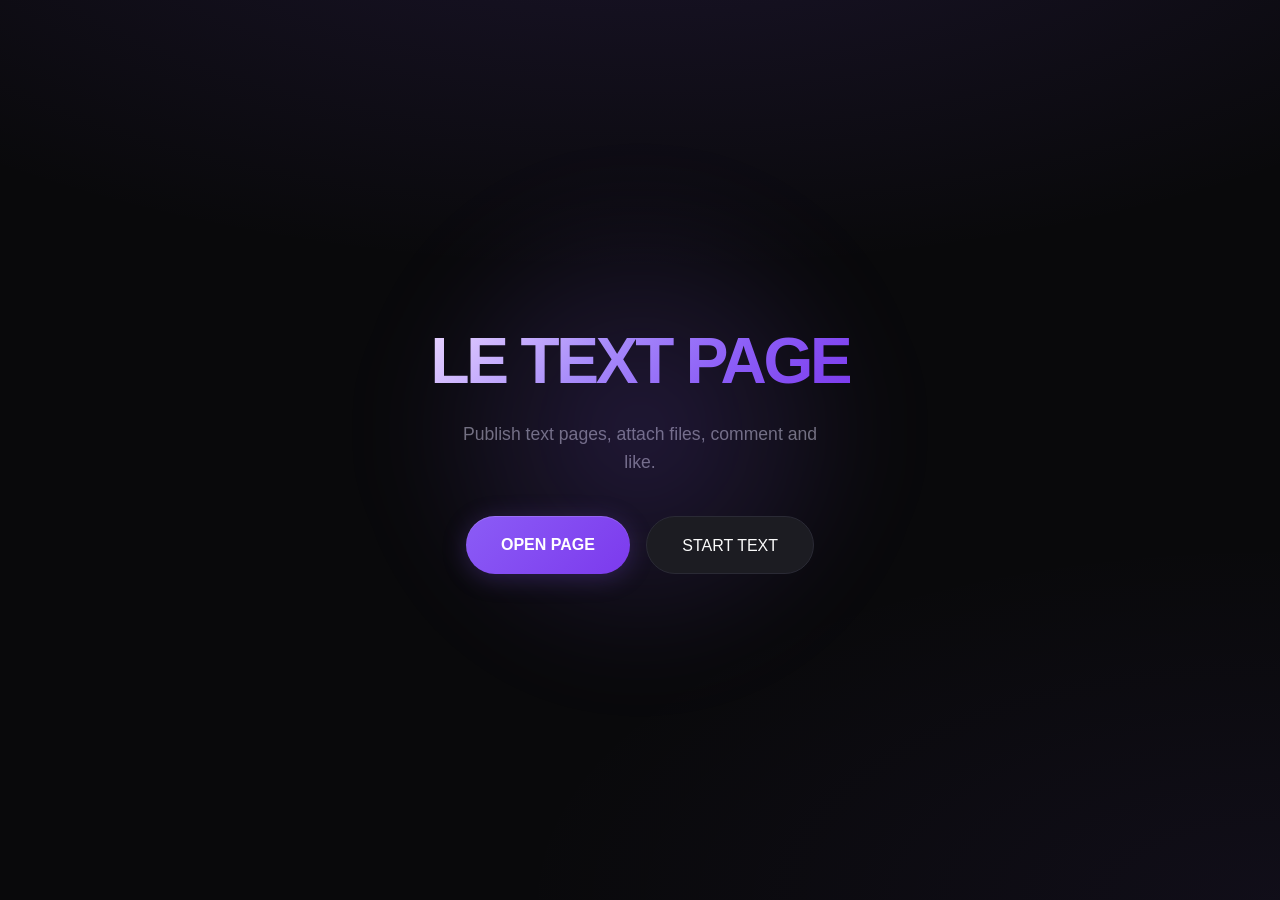
<file: index.html>
<!DOCTYPE html>
<html lang="en">
<head>
  <meta charset="UTF-8" />
  <meta name="viewport" content="width=device-width, initial-scale=1.0" />
  <title>LE TEXT PAGE</title>
  <link rel="stylesheet" href="css/style.css" />
</head>
<body>
  <div class="index-page">
    <h1>LE TEXT PAGE</h1>
    <p style="color: var(--text-muted); max-width: 360px;">
      Publish text pages, attach files, comment and like.
    </p>
    <div class="index-actions">
      <a class="btn btn-primary" href="/main">OPEN PAGE</a>
      <a class="btn btn-secondary" href="/start">START TEXT</a>
    </div>
  </div>
  <script src="js/auth.js"></script>
</body>
</html>
</file>
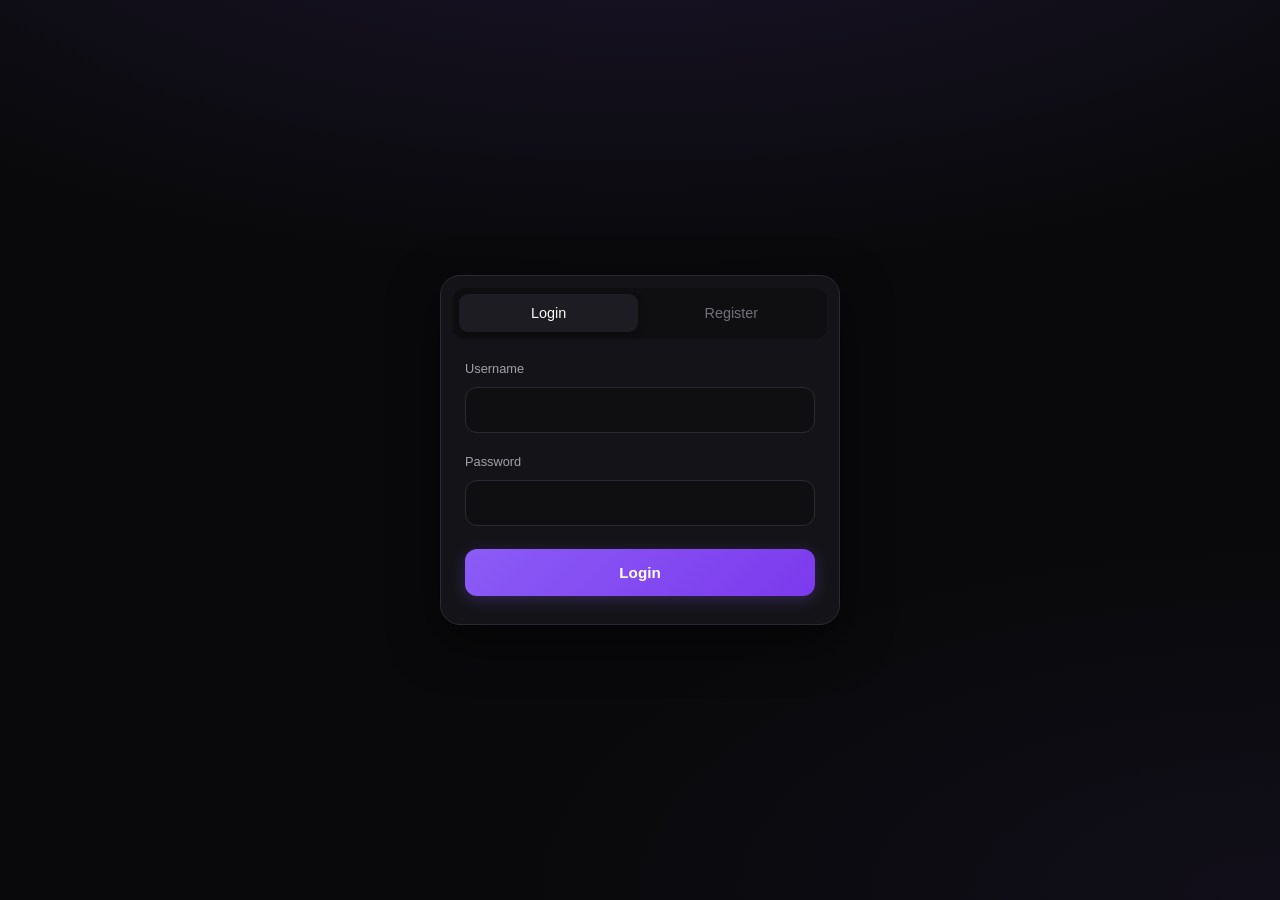
<file: create.html>
<!DOCTYPE html>
<html lang="en">
<head>
  <meta charset="UTF-8" />
  <meta name="viewport" content="width=device-width, initial-scale=1.0" />
  <title>Create · LE TEXT PAGE</title>
  <link rel="stylesheet" href="css/style.css" />
</head>
<body>
  <header class="topbar">
    <a class="topbar-brand" href="dashboard.html">LE TEXT PAGES</a>
    <div class="topbar-actions" style="margin-left:auto">
      <button class="account-btn" id="accountBtn">Account</button>
    </div>
  </header>

  <main class="create-page">
    <h1>Create Text Page</h1>
    <form class="create-form" id="createForm">
      <div class="form-group">
        <label>Title</label>
        <input type="text" id="titleInput" placeholder="Text name" required />
      </div>
      <div class="form-group">
        <label>Content</label>
        <textarea id="contentInput" placeholder="Write your text..." required></textarea>
      </div>

      <div class="file-zone" id="fileZone">
        Drop files here or click to attach<br>
        <small>Images, videos, any files · multiple · no size limit in this demo</small>
        <input type="file" id="fileInput" multiple hidden />
      </div>
      <div class="file-list" id="fileList"></div>

      <button type="submit" class="btn-publish" id="publishBtn">Publish</button>
    </form>
  </main>

  <script src="js/auth.js"></script>
  <script src="js/data.js"></script>
  <script src="js/app.js"></script>
  <script>
    const user = requireAuth("start.html");
    if (!user) throw new Error("not authed");

    document.getElementById("accountBtn").textContent = user.username;

    const fileZone = document.getElementById("fileZone");
    const fileInput = document.getElementById("fileInput");
    const fileList = document.getElementById("fileList");
    let selectedFiles = [];

    fileZone.addEventListener("click", () => fileInput.click());
    fileZone.addEventListener("dragover", (e) => {
      e.preventDefault();
      fileZone.classList.add("dragover");
    });
    fileZone.addEventListener("dragleave", () => fileZone.classList.remove("dragover"));
    fileZone.addEventListener("drop", (e) => {
      e.preventDefault();
      fileZone.classList.remove("dragover");
      addFiles(e.dataTransfer.files);
    });
    fileInput.addEventListener("change", () => addFiles(fileInput.files));

    function addFiles(fileListObj) {
      for (const f of fileListObj) {
        selectedFiles.push(f);
      }
      renderFileList();
    }

    function renderFileList() {
      fileList.innerHTML = selectedFiles.map((f, i) => `
        <div class="file-item">
          <span>${escapeHtml(f.name)} (${(f.size / 1024).toFixed(1)} KB)</span>
          <button type="button" class="remove" data-i="${i}">×</button>
        </div>
      `).join("");
      fileList.querySelectorAll(".remove").forEach(btn => {
        btn.onclick = () => {
          selectedFiles.splice(+btn.dataset.i, 1);
          renderFileList();
        };
      });
    }

    document.getElementById("createForm").addEventListener("submit", async (e) => {
      e.preventDefault();
      const btn = document.getElementById("publishBtn");
      btn.disabled = true;
      btn.textContent = "Loading files...";

      try {
        const filesData = await readFilesAsDataUrls(selectedFiles);
        btn.textContent = "Publishing...";
        const page = createPage({
          title: document.getElementById("titleInput").value.trim(),
          content: document.getElementById("contentInput").value,
          userId: user.userId,
          username: user.username,
          files: filesData
        });
        window.location.href = "view.html?id=" + encodeURIComponent(page.textId) + "&from=dashboard";
      } catch (err) {
        alert("Failed to load files: " + err.message);
        btn.disabled = false;
        btn.textContent = "Publish";
      }
    });
  </script>
</body>
</html>
</file>
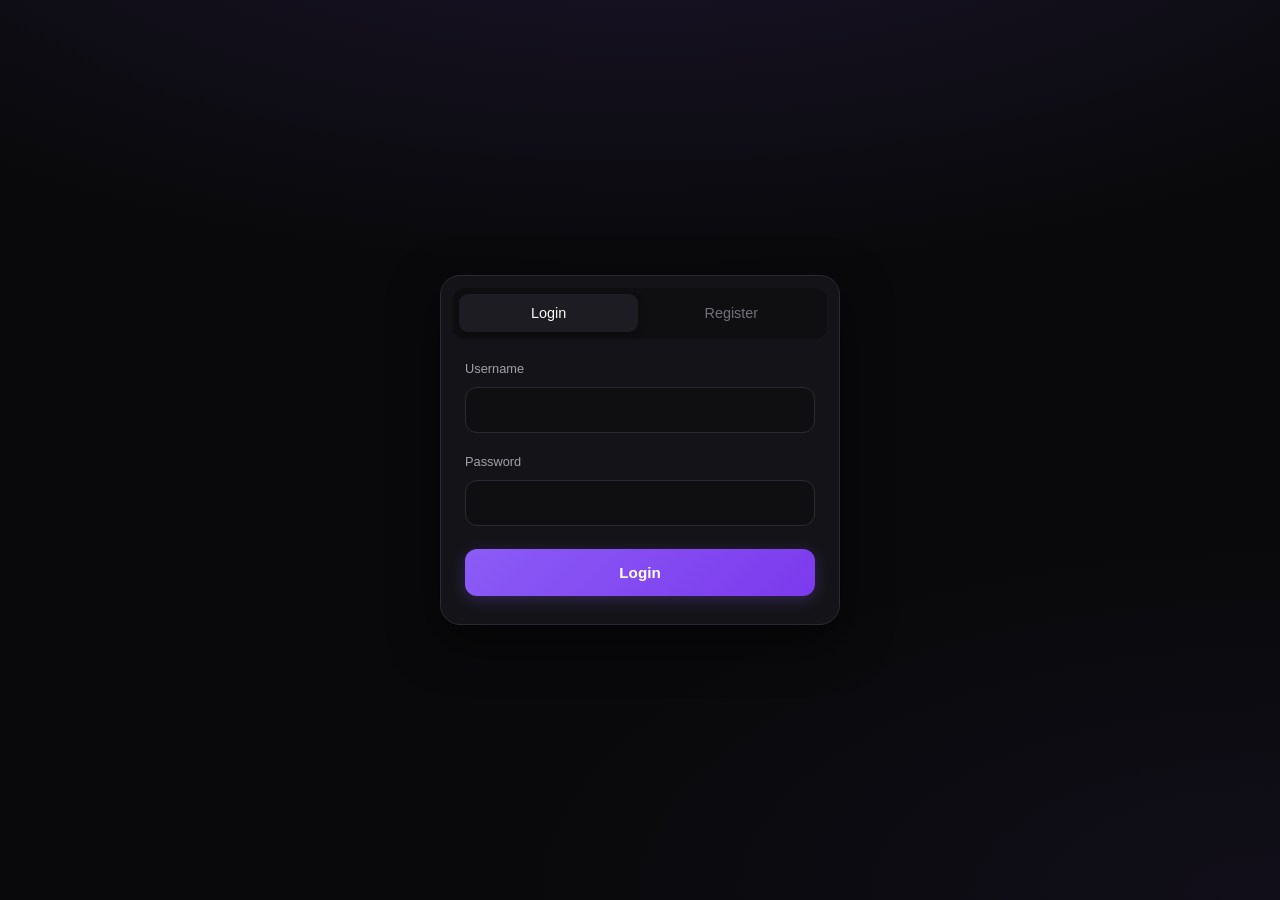
<file: pages.html>
<!DOCTYPE html>
<html lang="en">
<head>
  <meta charset="UTF-8" />
  <meta name="viewport" content="width=device-width, initial-scale=1.0" />
  <title>My Pages · LE TEXT PAGE</title>
  <link rel="stylesheet" href="css/style.css" />
</head>
<body>
  <header class="topbar">
    <a class="topbar-brand" href="dashboard.html">LE TEXT PAGES</a>
    <div class="topbar-actions" style="margin-left:auto">
      <button class="account-btn" id="accountBtn">Account</button>
    </div>
  </header>

  <main class="pages-page">
    <h1>My Pages</h1>
    <div class="page-list" id="pageList"></div>
    <div class="empty-state hidden" id="emptyState">
      You haven’t created any pages yet.
      <br><br>
      <a class="btn btn-primary" href="create.html">Create first page</a>
    </div>
  </main>

  <script src="js/auth.js"></script>
  <script src="js/data.js"></script>
  <script src="js/app.js"></script>
  <script>
    const user = requireAuth("start.html");
    if (!user) throw new Error("not authed");
    document.getElementById("accountBtn").textContent = user.username;

    const pages = getUserPages(user.userId);
    const list = document.getElementById("pageList");
    const empty = document.getElementById("emptyState");

    if (pages.length === 0) {
      empty.classList.remove("hidden");
    } else {
      list.innerHTML = pages.map(p => renderTextCard(p, "dashboard.html")).join("");
    }
  </script>
</body>
</html>
</file>
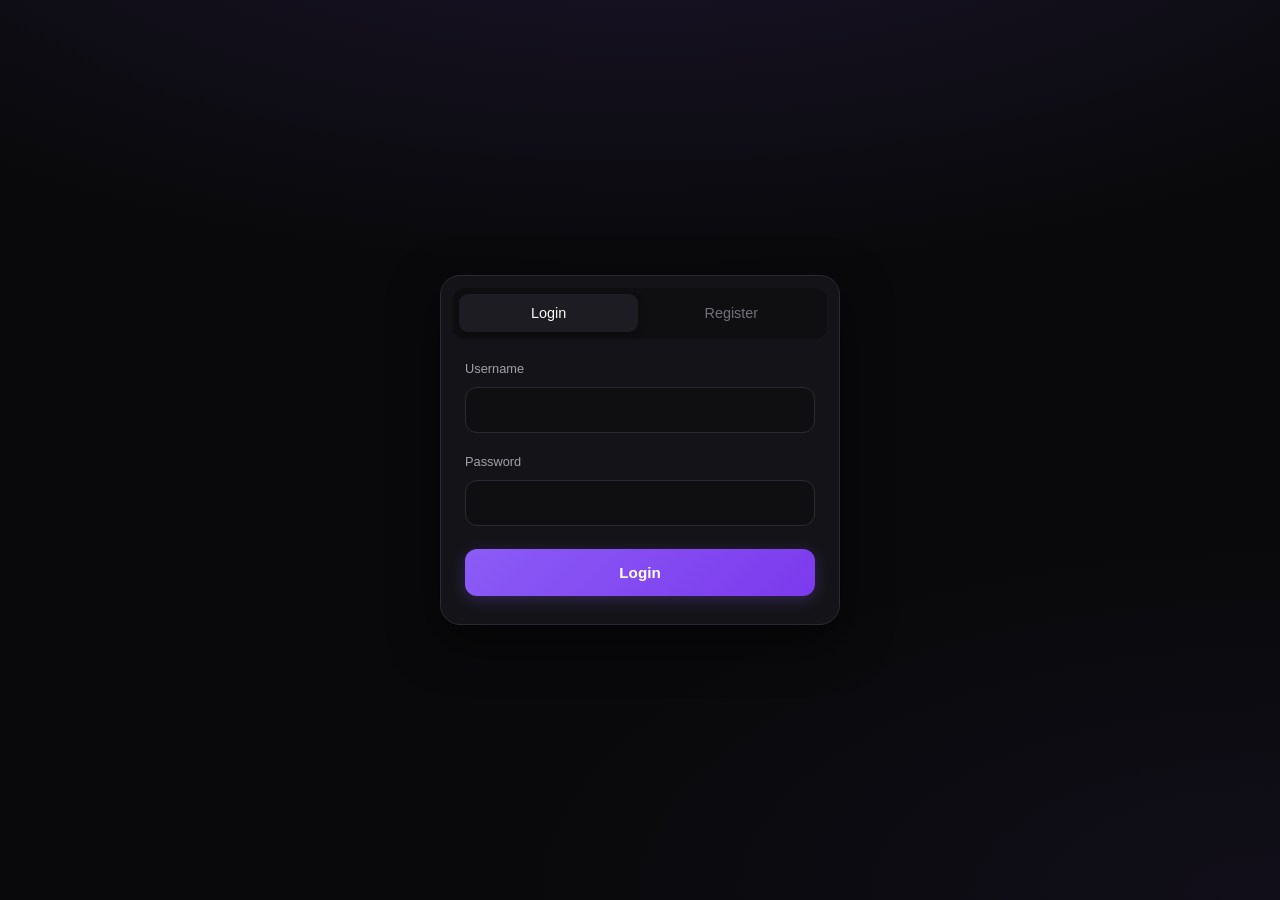
<file: settings.html>
<!DOCTYPE html>
<html lang="en">
<head>
  <meta charset="UTF-8" />
  <meta name="viewport" content="width=device-width, initial-scale=1.0" />
  <title>Settings · LE TEXT PAGE</title>
  <link rel="stylesheet" href="css/style.css" />
</head>
<body>
  <header class="topbar">
    <a class="topbar-brand" href="dashboard.html">LE TEXT PAGES</a>
    <div class="topbar-actions" style="margin-left:auto">
      <button class="account-btn" id="accountBtn">Account</button>
    </div>
  </header>

  <main class="settings-page">
    <h1>Settings</h1>
    <div class="settings-card">
      <h3>Account</h3>
      <p id="userInfo">—</p>
      <button class="logout-btn" id="logoutBtn">Log out</button>
    </div>
    <div class="settings-card">
      <h3>About this demo</h3>
      <p style="color:var(--text-muted);font-size:0.9rem">
        This version uses localStorage for Users, TextPages and Comments.
        For production on Vercel, replace with Supabase (Auth + Postgres) + Vercel Blob for files.
      </p>
    </div>
  </main>

  <script src="js/auth.js"></script>
  <script>
    const user = requireAuth("start.html");
    if (!user) throw new Error("not authed");
    document.getElementById("accountBtn").textContent = user.username;
    document.getElementById("userInfo").textContent =
      `Username: ${user.username}  ·  ID: ${user.userId}`;

    document.getElementById("logoutBtn").onclick = () => {
      logout();
      window.location.href = "index.html";
    };
  </script>
</body>
</html>
</file>
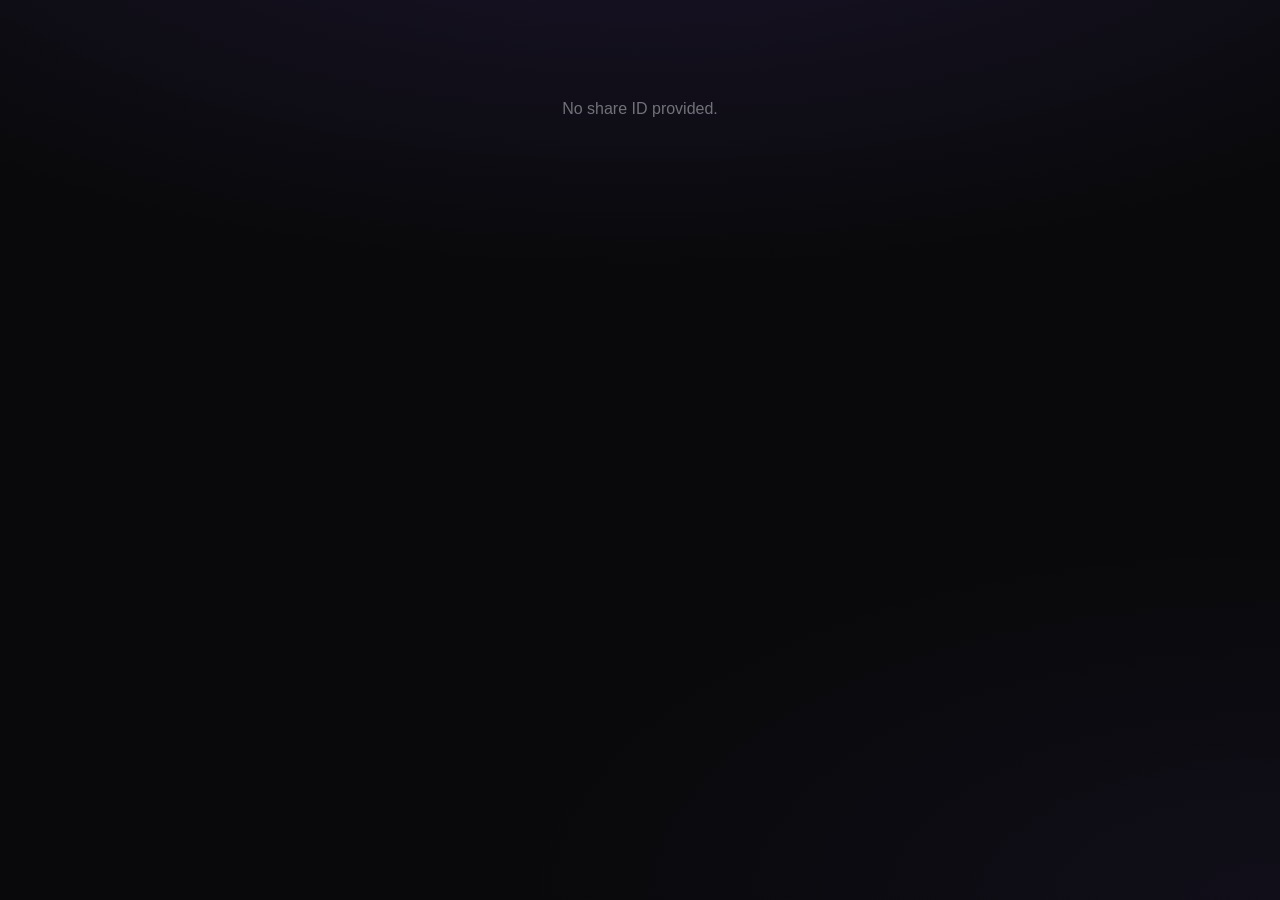
<file: share.html>
<!DOCTYPE html>
<html lang="en">
<head>
  <meta charset="UTF-8" />
  <meta name="viewport" content="width=device-width, initial-scale=1.0" />
  <title>Share · LE TEXT PAGE</title>
  <link rel="stylesheet" href="css/style.css" />
</head>
<body>
  <main class="view-page">
    <div class="empty-state" id="status">Opening shared text...</div>
  </main>

  <script src="js/data.js"></script>
  <script>
    // Supports: /share?id=1793433093214
    // Also supports full textId: /share?id=t_1793433093214_nuz0v

    const params = new URLSearchParams(window.location.search);
    let id = params.get("id") || params.get("sharetextpageslink");

    if (!id) {
      document.getElementById("status").textContent = "No share ID provided.";
    } else {
      // If the user only gave the number part, try to find the full textId
      let textId = id;

      if (!id.startsWith("t_")) {
        // Search for a page whose textId contains this number
        const pages = getPages();
        const found = pages.find(p => p.textId.includes(id));
        if (found) {
          textId = found.textId;
        } else {
          // Fallback: try common pattern
          textId = "t_" + id;
        }
      }

      // Redirect to clean view URL
      window.location.replace("/view?id=" + encodeURIComponent(textId) + "&from=share");
    }
  </script>
</body>
</html>
</file>
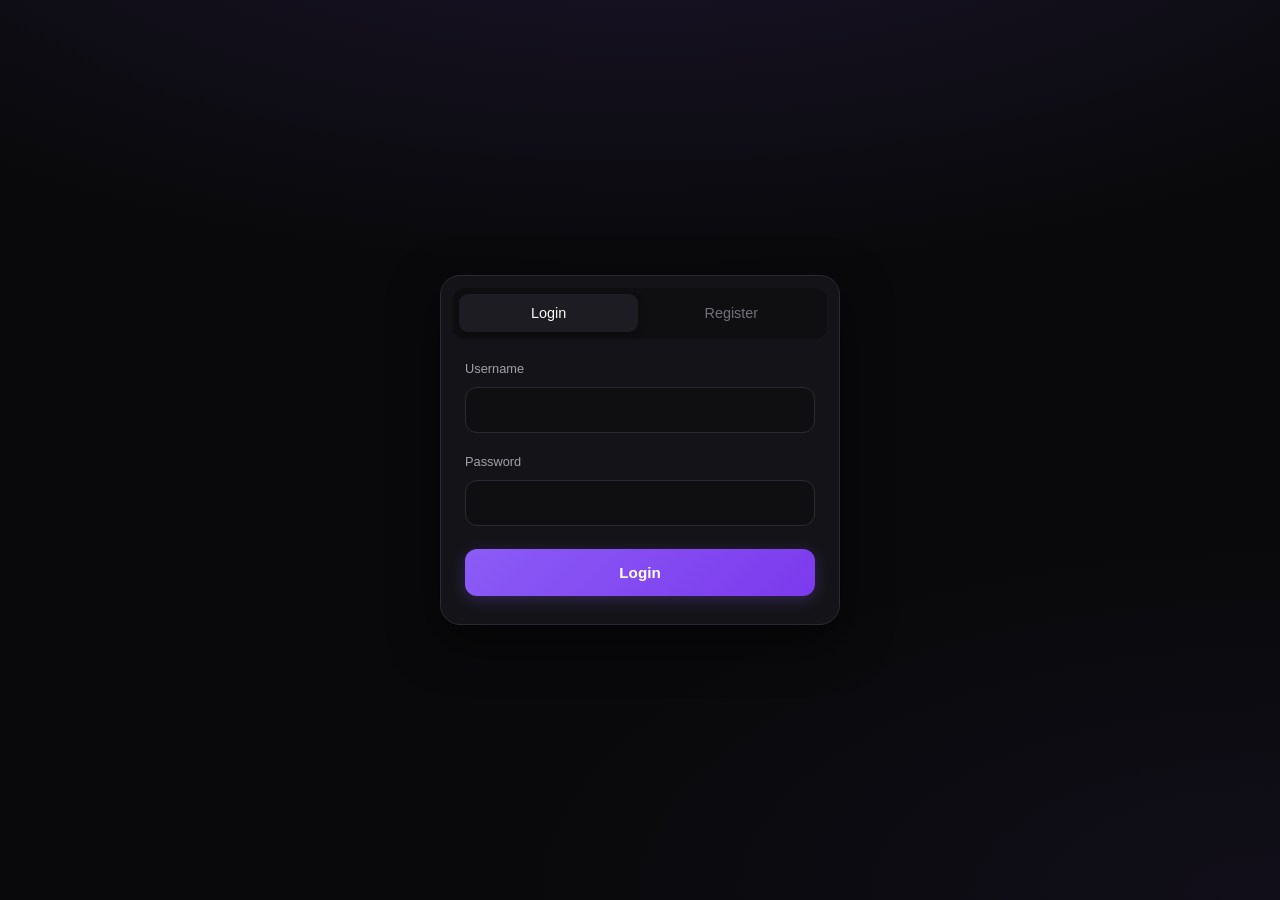
<file: start.html>
<!DOCTYPE html>
<html lang="en">
<head>
  <meta charset="UTF-8" />
  <meta name="viewport" content="width=device-width, initial-scale=1.0" />
  <title>Start · LE TEXT PAGE</title>
  <link rel="stylesheet" href="css/style.css" />
</head>
<body>
  <div class="start-page">
    <div class="auth-card">
      <div class="auth-tabs">
        <button class="auth-tab active" data-tab="login">Login</button>
        <button class="auth-tab" data-tab="register">Register</button>
      </div>
      <div class="auth-body">
        <div id="authError" class="auth-error"></div>

        <!-- Login form -->
        <form id="loginForm">
          <div class="form-group">
            <label>Username</label>
            <input type="text" id="loginUser" required autocomplete="username" />
          </div>
          <div class="form-group">
            <label>Password</label>
            <input type="password" id="loginPass" required autocomplete="current-password" />
          </div>
          <button type="submit" class="auth-submit">Login</button>
        </form>

        <!-- Register form -->
        <form id="registerForm" class="hidden">
          <div class="form-group">
            <label>Username</label>
            <input type="text" id="regUser" required minlength="3" autocomplete="username" />
          </div>
          <div class="form-group">
            <label>Password</label>
            <input type="password" id="regPass" required minlength="4" autocomplete="new-password" />
          </div>
          <button type="submit" class="auth-submit">Register</button>
        </form>
      </div>
    </div>
  </div>

  <script src="js/auth.js"></script>
  <script>
    // Redirect if already logged in
    redirectIfLoggedIn("dashboard.html");

    const tabs = document.querySelectorAll(".auth-tab");
    const loginForm = document.getElementById("loginForm");
    const registerForm = document.getElementById("registerForm");
    const errorEl = document.getElementById("authError");

    tabs.forEach(tab => {
      tab.addEventListener("click", () => {
        tabs.forEach(t => t.classList.remove("active"));
        tab.classList.add("active");
        errorEl.style.display = "none";
        if (tab.dataset.tab === "login") {
          loginForm.classList.remove("hidden");
          registerForm.classList.add("hidden");
        } else {
          loginForm.classList.add("hidden");
          registerForm.classList.remove("hidden");
        }
      });
    });

    loginForm.addEventListener("submit", (e) => {
      e.preventDefault();
      const res = login(
        document.getElementById("loginUser").value,
        document.getElementById("loginPass").value
      );
      if (res.ok) {
        window.location.href = "dashboard.html";
      } else {
        errorEl.textContent = res.error;
        errorEl.style.display = "block";
      }
    });

    registerForm.addEventListener("submit", (e) => {
      e.preventDefault();
      const res = register(
        document.getElementById("regUser").value,
        document.getElementById("regPass").value
      );
      if (res.ok) {
        window.location.href = "dashboard.html";
      } else {
        errorEl.textContent = res.error;
        errorEl.style.display = "block";
      }
    });
  </script>
</body>
</html>
</file>
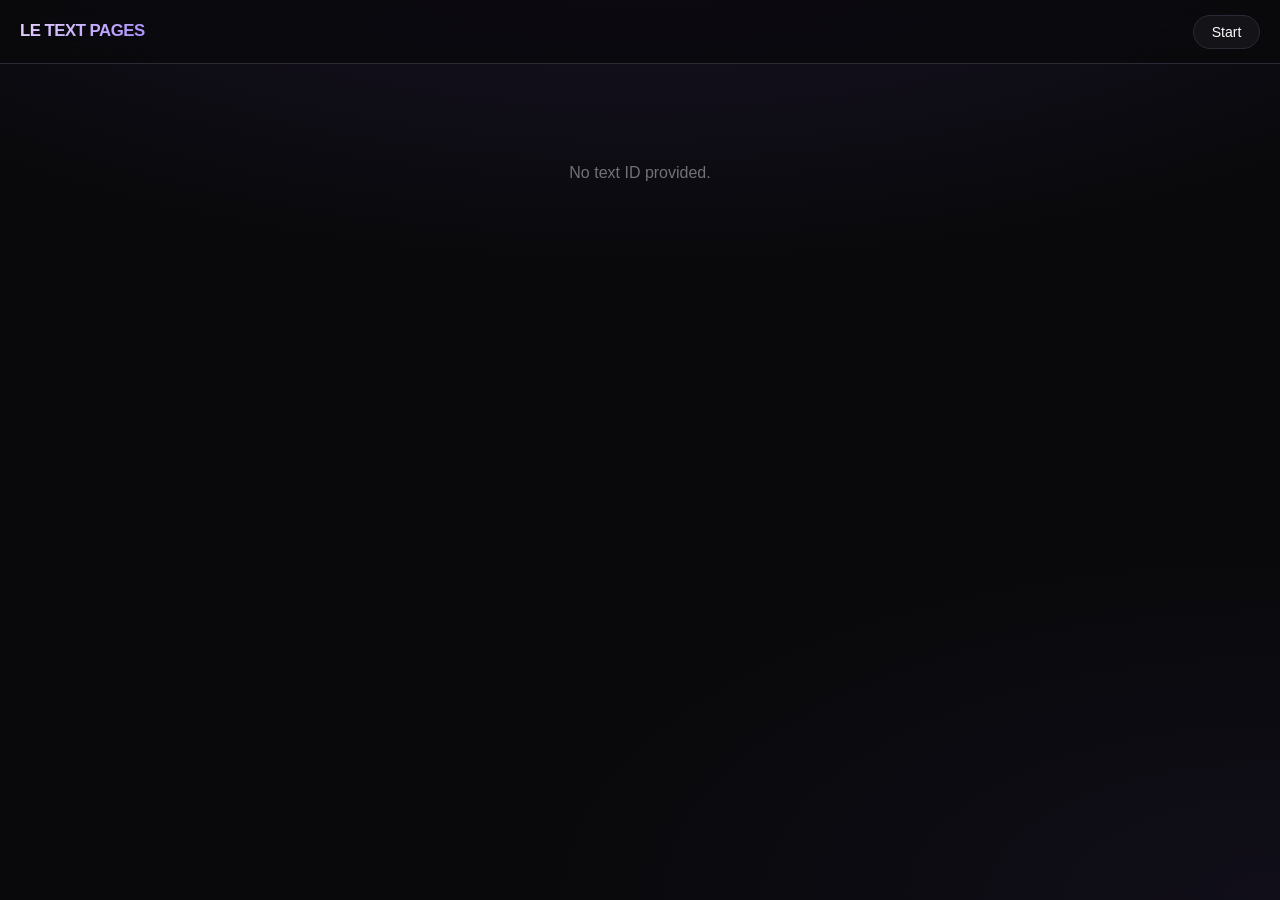
<file: view.html>
<!DOCTYPE html>
<html lang="en">
<head>
  <meta charset="UTF-8" />
  <meta name="viewport" content="width=device-width, initial-scale=1.0" />
  <title>View · LE TEXT PAGE</title>
  <link rel="stylesheet" href="css/style.css" />
</head>
<body>
  <header class="topbar">
    <a class="topbar-brand" href="#" id="backLink">LE TEXT PAGES</a>
    <div class="topbar-actions" style="margin-left:auto">
      <button class="account-btn" id="accountBtn">Start</button>
    </div>
  </header>

  <main class="view-page" id="viewRoot">
    <div class="empty-state">Loading...</div>
  </main>

  <script src="js/auth.js"></script>
  <script src="js/data.js"></script>
  <script src="js/app.js"></script>
  <script>
    const user = getCurrentUser();
    const from = getQueryParam("from") || (user ? "dashboard" : "main");
    const textId = getQueryParam("id") || getQueryParam("view");
    const wantComment = getQueryParam("comment");

    document.getElementById("backLink").href = from === "dashboard" ? "/dashboard" : "/main";
    const accountBtn = document.getElementById("accountBtn");
    if (user) {
      accountBtn.textContent = user.username;
      accountBtn.onclick = () => location.href = "/dashboard";
    } else {
      accountBtn.textContent = "Start";
      accountBtn.onclick = () => location.href = "/start";
    }

    if (!textId) {
      document.getElementById("viewRoot").innerHTML = `<div class="empty-state">No text ID provided.</div>`;
      throw new Error("no id");
    }

    const page = getPage(textId);
    if (!page) {
      document.getElementById("viewRoot").innerHTML = `<div class="empty-state">Text page not found.</div>`;
      throw new Error("not found");
    }

    function renderAttachments(files) {
      if (!files || !files.length) return "";
      return `<div class="attachments">` + files.map(f => {
        if (f.type && f.type.startsWith("image/")) {
          return `<a href="${f.dataUrl}" target="_blank"><img src="${f.dataUrl}" alt="${escapeHtml(f.name)}" style="max-width:160px;max-height:120px;border-radius:8px;object-fit:cover"></a>`;
        }
        return `<a class="attachment" href="${f.dataUrl}" download="${escapeHtml(f.name)}">${escapeHtml(f.name)}</a>`;
      }).join("") + `</div>`;
    }

    function renderComments() {
      const comments = getComments(textId);
      const topLevel = comments.filter(c => !c.parentId);
      const byParent = {};
      comments.filter(c => c.parentId).forEach(c => {
        if (!byParent[c.parentId]) byParent[c.parentId] = [];
        byParent[c.parentId].push(c);
      });

      function renderOne(c, depth = 0) {
        const liked = user && c.likes && c.likes.includes(user.userId);
        const replies = byParent[c.commentId] || [];
        return `
          <div class="comment" data-id="${c.commentId}">
            <div class="comment-header">
              <span>${escapeHtml(c.username)}</span>
              <span>${formatDate(c.createdAt)}</span>
            </div>
            <div class="comment-body">${escapeHtml(c.content)}</div>
            ${renderAttachments(c.files)}
            <div class="comment-footer">
              <button class="like-btn ${liked ? "liked" : ""}" data-cid="${c.commentId}">
                ♥ ${c.likes ? c.likes.length : 0}
              </button>
              ${user ? `<button class="reply-btn" data-cid="${c.commentId}">Reply</button>` : ""}
            </div>
            ${replies.length ? `<div class="replies">${replies.map(r => renderOne(r, depth + 1)).join("")}</div>` : ""}
          </div>
        `;
      }

      return topLevel.map(c => renderOne(c)).join("") || `<p style="color:var(--text-muted)">No comments yet.</p>`;
    }

    function paint() {
      const canComment = !!user;
      document.getElementById("viewRoot").innerHTML = `
        <div class="view-header">
          <h1>${escapeHtml(page.title)}</h1>
          <div class="view-meta">
            by ${escapeHtml(page.username)} · ${formatDate(page.createdAt)}
            ${page.likes && page.likes.length ? ` · ${page.likes.length} likes` : ""}
          </div>
          <div style="margin-top:0.75rem">
            <button class="btn btn-secondary" id="copyShareBtn" style="padding:0.45rem 1rem;font-size:0.9rem">
              Copy Share Link
            </button>
            <span id="copyStatus" style="margin-left:0.5rem;font-size:0.85rem;color:var(--success);display:none">Copied!</span>
          </div>
        </div>
        <div class="view-content">${escapeHtml(page.content)}</div>
        ${renderAttachments(page.files)}

        <div class="comments-section" style="margin-top:2rem">
          <h2>Comments</h2>
          ${canComment ? `
            <div class="comment-form" id="commentFormBox">
              <textarea id="commentInput" placeholder="Write a comment..."></textarea>
              <div class="comment-actions">
                <input type="file" id="commentFiles" multiple style="font-size:0.85rem" />
                <button class="btn btn-primary" id="postCommentBtn" style="padding:0.5rem 1rem">Post</button>
              </div>
              <input type="hidden" id="replyTo" value="" />
            </div>
          ` : `
            <p style="color:var(--text-muted);margin-bottom:1rem">
              <a href="/start">Login / Register</a> to comment.
            </p>
          `}
          <div class="comment-list" id="commentList">${renderComments()}</div>
        </div>
      `;

      document.querySelectorAll(".like-btn").forEach(btn => {
        btn.onclick = () => {
          if (!user) {
            alert("Login to like");
            return;
          }
          toggleLikeComment(textId, btn.dataset.cid, user.userId);
          paint();
        };
      });

      document.querySelectorAll(".reply-btn").forEach(btn => {
        btn.onclick = () => {
          document.getElementById("replyTo").value = btn.dataset.cid;
          document.getElementById("commentInput").placeholder = "Replying...";
          document.getElementById("commentInput").focus();
        };
      });

      const postBtn = document.getElementById("postCommentBtn");
      if (postBtn) {
        postBtn.onclick = async () => {
          const content = document.getElementById("commentInput").value.trim();
          if (!content) return;
          const parentId = document.getElementById("replyTo").value || null;
          const fileInput = document.getElementById("commentFiles");
          let filesData = [];
          if (fileInput.files.length) {
            filesData = await readFilesAsDataUrls(fileInput.files);
          }
          addComment({
            textId,
            userId: user.userId,
            username: user.username,
            content,
            parentId,
            files: filesData
          });
          document.getElementById("commentInput").value = "";
          document.getElementById("replyTo").value = "";
          fileInput.value = "";
          paint();
        };
      }

      // Copy Share Link
      const copyBtn = document.getElementById("copyShareBtn");
      if (copyBtn) {
        copyBtn.onclick = () => {
          let shortId = textId;
          if (textId.startsWith("t_")) {
            const parts = textId.split("_");
            if (parts.length >= 2) shortId = parts[1];
          }
          const shareUrl = window.location.origin + "/share?id=" + encodeURIComponent(shortId);
          navigator.clipboard.writeText(shareUrl).then(() => {
            const status = document.getElementById("copyStatus");
            if (status) {
              status.style.display = "inline";
              setTimeout(() => status.style.display = "none", 2000);
            }
          }).catch(() => {
            prompt("Copy this link:", shareUrl);
          });
        };
      }

      if (wantComment === "create" && canComment) {
        const box = document.getElementById("commentFormBox");
        if (box) box.scrollIntoView({ behavior: "smooth" });
        document.getElementById("commentInput")?.focus();
      }
    }

    paint();
  </script>
</body>
</html>
</file>
<file: css/style.css>
/* LE TEXT PAGE — Premium Design System */
:root {
  --bg: #09090b;
  --bg-elevated: #0f0f12;
  --surface: #141418;
  --surface2: #1c1c22;
  --surface3: #25252d;
  --border: #2a2a35;
  --border-light: #353545;
  --text: #fafafa;
  --text-secondary: #a1a1aa;
  --text-muted: #71717a;
  --accent: #8b5cf6;
  --accent-2: #a78bfa;
  --accent-glow: rgba(139, 92, 246, 0.25);
  --accent-soft: rgba(139, 92, 246, 0.12);
  --success: #34d399;
  --danger: #f87171;
  --warning: #fbbf24;
  --radius: 16px;
  --radius-sm: 10px;
  --radius-xs: 8px;
  --shadow: 0 4px 20px rgba(0,0,0,0.4);
  --shadow-lg: 0 16px 48px rgba(0,0,0,0.5);
  --font: "Inter", -apple-system, BlinkMacSystemFont, "Segoe UI", Roboto, sans-serif;
  --topbar-h: 64px;
}

@import url('https://fonts.googleapis.com/css2?family=Inter:wght@400;500;600;700;800&display=swap');

*, *::before, *::after { box-sizing: border-box; margin: 0; padding: 0; }
html { scroll-behavior: smooth; }

body {
  font-family: var(--font);
  background: var(--bg);
  color: var(--text);
  min-height: 100vh;
  line-height: 1.6;
  -webkit-font-smoothing: antialiased;
  background-image:
    radial-gradient(ellipse 80% 50% at 50% -20%, rgba(139, 92, 246, 0.15), transparent),
    radial-gradient(ellipse 60% 40% at 100% 100%, rgba(139, 92, 246, 0.06), transparent);
  background-attachment: fixed;
}

a { color: var(--accent-2); text-decoration: none; transition: color 0.15s; }
a:hover { color: #c4b5fd; }

button, .btn {
  cursor: pointer;
  border: none;
  border-radius: var(--radius-sm);
  font-weight: 600;
  font-family: inherit;
  transition: all 0.2s cubic-bezier(0.4, 0, 0.2, 1);
}

img { max-width: 100%; height: auto; display: block; }

.index-page {
  display: flex;
  flex-direction: column;
  align-items: center;
  justify-content: center;
  min-height: 100vh;
  gap: 1.5rem;
  padding: 2rem 1.5rem;
  text-align: center;
  position: relative;
}
.index-page::before {
  content: "";
  position: absolute;
  width: 500px;
  height: 500px;
  background: radial-gradient(circle, rgba(139,92,246,0.2) 0%, transparent 70%);
  top: 20%;
  left: 50%;
  transform: translateX(-50%);
  pointer-events: none;
  filter: blur(40px);
}
.index-page h1 {
  font-size: clamp(2.6rem, 9vw, 4rem);
  font-weight: 800;
  letter-spacing: -0.05em;
  line-height: 1.1;
  background: linear-gradient(135deg, #e9d5ff 0%, #a78bfa 40%, #8b5cf6 70%, #7c3aed 100%);
  -webkit-background-clip: text;
  -webkit-text-fill-color: transparent;
  background-clip: text;
  position: relative;
}
.index-page p {
  color: var(--text-secondary);
  max-width: 380px;
  font-size: 1.1rem;
  font-weight: 400;
  line-height: 1.6;
}
.index-actions {
  display: flex;
  gap: 1rem;
  flex-wrap: wrap;
  justify-content: center;
  margin-top: 1rem;
  position: relative;
}

.btn-primary {
  background: linear-gradient(135deg, #8b5cf6, #7c3aed);
  color: white;
  padding: 0.95rem 2.2rem;
  font-size: 1rem;
  font-weight: 600;
  border-radius: 999px;
  box-shadow: 0 4px 24px var(--accent-glow), inset 0 1px 0 rgba(255,255,255,0.15);
}
.btn-primary:hover {
  transform: translateY(-2px);
  box-shadow: 0 8px 32px rgba(139, 92, 246, 0.4), inset 0 1px 0 rgba(255,255,255,0.2);
  filter: brightness(1.08);
}
.btn-secondary {
  background: var(--surface2);
  color: var(--text);
  padding: 0.95rem 2.2rem;
  border: 1px solid var(--border);
  border-radius: 999px;
  font-weight: 500;
}
.btn-secondary:hover {
  background: var(--surface3);
  border-color: var(--border-light);
  transform: translateY(-1px);
}

.start-page {
  min-height: 100vh;
  display: flex;
  align-items: center;
  justify-content: center;
  padding: 1.5rem;
}
.auth-card {
  background: var(--surface);
  border: 1px solid var(--border);
  border-radius: 20px;
  width: 100%;
  max-width: 400px;
  overflow: hidden;
  box-shadow: var(--shadow-lg);
  backdrop-filter: blur(20px);
}
.auth-tabs {
  display: flex;
  background: var(--bg-elevated);
  padding: 0.4rem;
  gap: 0.25rem;
  margin: 0.75rem;
  border-radius: 12px;
}
.auth-tab {
  flex: 1;
  padding: 0.7rem;
  background: transparent;
  color: var(--text-muted);
  font-size: 0.9rem;
  font-weight: 500;
  border-radius: 9px;
  transition: all 0.2s;
}
.auth-tab.active {
  background: var(--surface2);
  color: var(--text);
  box-shadow: 0 2px 8px rgba(0,0,0,0.3);
}
.auth-body { padding: 0.5rem 1.5rem 1.75rem; }
.form-group { margin-bottom: 1.2rem; }
.form-group label {
  display: block;
  font-size: 0.8rem;
  color: var(--text-secondary);
  margin-bottom: 0.45rem;
  font-weight: 500;
}
.form-group input {
  width: 100%;
  padding: 0.85rem 1.1rem;
  background: var(--bg-elevated);
  border: 1px solid var(--border);
  border-radius: 12px;
  color: var(--text);
  font-size: 0.95rem;
  transition: all 0.2s;
}
.form-group input:focus {
  outline: none;
  border-color: var(--accent);
  box-shadow: 0 0 0 3px var(--accent-soft);
  background: var(--surface);
}
.auth-error {
  color: var(--danger);
  font-size: 0.85rem;
  margin-bottom: 1rem;
  display: none;
  padding: 0.7rem 0.9rem;
  background: rgba(248, 113, 113, 0.1);
  border: 1px solid rgba(248, 113, 113, 0.2);
  border-radius: 10px;
}
.auth-submit {
  width: 100%;
  padding: 0.95rem;
  background: linear-gradient(135deg, #8b5cf6, #7c3aed);
  color: white;
  font-size: 0.95rem;
  font-weight: 600;
  border-radius: 12px;
  margin-top: 0.25rem;
  box-shadow: 0 4px 16px var(--accent-glow);
}
.auth-submit:hover {
  filter: brightness(1.1);
  transform: translateY(-1px);
}

.topbar {
  position: sticky;
  top: 0;
  z-index: 100;
  height: var(--topbar-h);
  background: rgba(9, 9, 11, 0.8);
  backdrop-filter: blur(20px) saturate(180%);
  -webkit-backdrop-filter: blur(20px) saturate(180%);
  border-bottom: 1px solid var(--border);
  padding: 0 1.25rem;
  display: flex;
  align-items: center;
  gap: 1rem;
}
.topbar-brand {
  font-weight: 700;
  font-size: 1.05rem;
  white-space: nowrap;
  color: var(--text);
  letter-spacing: -0.03em;
  background: linear-gradient(135deg, #e9d5ff, #a78bfa);
  -webkit-background-clip: text;
  -webkit-text-fill-color: transparent;
  background-clip: text;
}
.topbar-search { flex: 1; max-width: 420px; position: relative; }
.topbar-search input {
  width: 100%;
  padding: 0.6rem 1.1rem 0.6rem 2.6rem;
  background: var(--surface);
  border: 1px solid var(--border);
  border-radius: 999px;
  color: var(--text);
  font-size: 0.9rem;
  transition: all 0.2s;
}
.topbar-search input:focus {
  outline: none;
  border-color: var(--accent);
  box-shadow: 0 0 0 3px var(--accent-soft);
  background: var(--surface2);
}
.topbar-search .search-icon {
  position: absolute;
  left: 1rem;
  top: 50%;
  transform: translateY(-50%);
  color: var(--text-muted);
  pointer-events: none;
  font-size: 0.9rem;
}
.topbar-actions {
  display: flex;
  align-items: center;
  gap: 0.65rem;
  margin-left: auto;
}
.btn-plus {
  width: 40px;
  height: 40px;
  border-radius: 12px;
  background: linear-gradient(135deg, #8b5cf6, #7c3aed);
  color: white;
  font-size: 1.4rem;
  display: flex;
  align-items: center;
  justify-content: center;
  line-height: 1;
  box-shadow: 0 2px 12px var(--accent-glow);
}
.btn-plus:hover {
  transform: scale(1.08) rotate(90deg);
  box-shadow: 0 4px 20px rgba(139, 92, 246, 0.45);
}
.account-btn {
  background: var(--surface);
  border: 1px solid var(--border);
  color: var(--text);
  padding: 0.5rem 1.1rem;
  border-radius: 999px;
  font-size: 0.88rem;
  font-weight: 500;
  max-width: 150px;
  overflow: hidden;
  text-overflow: ellipsis;
  white-space: nowrap;
}
.account-btn:hover {
  background: var(--surface2);
  border-color: var(--border-light);
}

.plus-menu {
  position: fixed;
  top: calc(var(--topbar-h) + 10px);
  right: 1.25rem;
  width: 270px;
  background: var(--surface);
  border: 1px solid var(--border);
  border-radius: 16px;
  box-shadow: var(--shadow-lg);
  z-index: 200;
  display: none;
  overflow: hidden;
  animation: menuIn 0.2s cubic-bezier(0.16, 1, 0.3, 1);
}
.plus-menu.open { display: block; }
@keyframes menuIn {
  from { opacity: 0; transform: translateY(-12px) scale(0.96); }
  to { opacity: 1; transform: translateY(0) scale(1); }
}
.plus-menu-header {
  display: flex;
  align-items: center;
  justify-content: space-between;
  padding: 1rem 1.1rem;
  border-bottom: 1px solid var(--border);
  font-weight: 600;
  font-size: 0.95rem;
}
.plus-menu-close {
  background: var(--surface2);
  color: var(--text-muted);
  font-size: 1.1rem;
  width: 28px;
  height: 28px;
  border-radius: 8px;
  display: flex;
  align-items: center;
  justify-content: center;
}
.plus-menu-close:hover { background: var(--surface3); color: var(--text); }
.plus-menu-user {
  padding: 0.75rem 1.1rem;
  color: var(--text-muted);
  font-size: 0.85rem;
  border-bottom: 1px solid var(--border);
  background: var(--bg-elevated);
}
.plus-menu a, .plus-menu button.menu-item {
  display: flex;
  align-items: center;
  gap: 0.75rem;
  width: 100%;
  text-align: left;
  padding: 0.9rem 1.1rem;
  background: transparent;
  color: var(--text);
  font-size: 0.92rem;
  font-weight: 500;
  border: none;
  transition: all 0.15s;
}
.plus-menu a:hover, .plus-menu button.menu-item:hover {
  background: var(--accent-soft);
  color: var(--accent-2);
}

.page-container {
  max-width: 680px;
  margin: 0 auto;
  padding: 1.5rem 1.25rem 5rem;
}
.page-list { display: flex; flex-direction: column; gap: 0.85rem; }
.text-card {
  background: var(--surface);
  border: 1px solid var(--border);
  border-radius: var(--radius);
  padding: 1.3rem 1.4rem;
  transition: all 0.25s cubic-bezier(0.4, 0, 0.2, 1);
  position: relative;
  overflow: hidden;
}
.text-card::before {
  content: "";
  position: absolute;
  top: 0; left: 0; right: 0;
  height: 1px;
  background: linear-gradient(90deg, transparent, rgba(139,92,246,0.3), transparent);
  opacity: 0;
  transition: opacity 0.25s;
}
.text-card:hover {
  border-color: var(--border-light);
  transform: translateY(-2px);
  box-shadow: 0 8px 30px rgba(0,0,0,0.35);
}
.text-card:hover::before { opacity: 1; }
.text-card h3 {
  font-size: 1.12rem;
  font-weight: 600;
  margin-bottom: 0.35rem;
  letter-spacing: -0.02em;
}
.text-card .meta {
  font-size: 0.82rem;
  color: var(--text-muted);
  margin-bottom: 1rem;
}
.btn-view {
  display: inline-flex;
  align-items: center;
  gap: 0.4rem;
  padding: 0.45rem 1.1rem;
  background: var(--surface2);
  border: 1px solid var(--border);
  border-radius: 999px;
  color: var(--text-secondary);
  font-size: 0.85rem;
  font-weight: 500;
  transition: all 0.2s;
}
.btn-view:hover {
  background: var(--accent-soft);
  border-color: rgba(139, 92, 246, 0.4);
  color: var(--accent-2);
}
.empty-state { text-align: center; padding: 4rem 1.5rem; color: var(--text-muted); }
.empty-state a { display: inline-block; margin-top: 1.25rem; }

.create-page { max-width: 640px; margin: 0 auto; padding: 1.5rem 1.25rem 5rem; }
.create-page h1 {
  font-size: 1.5rem;
  font-weight: 700;
  margin-bottom: 1.5rem;
  letter-spacing: -0.03em;
}
.create-form textarea {
  width: 100%;
  min-height: 200px;
  padding: 1.1rem;
  background: var(--surface);
  border: 1px solid var(--border);
  border-radius: 14px;
  color: var(--text);
  font-size: 1rem;
  resize: vertical;
  font-family: inherit;
  line-height: 1.65;
  transition: all 0.2s;
}
.create-form textarea:focus {
  outline: none;
  border-color: var(--accent);
  box-shadow: 0 0 0 3px var(--accent-soft);
}
.file-zone {
  margin-top: 1.1rem;
  border: 2px dashed var(--border);
  border-radius: 14px;
  padding: 1.75rem 1.25rem;
  text-align: center;
  color: var(--text-muted);
  cursor: pointer;
  transition: all 0.2s;
  background: var(--bg-elevated);
}
.file-zone:hover, .file-zone.dragover {
  border-color: var(--accent);
  background: var(--accent-soft);
  color: var(--text-secondary);
}
.file-zone small {
  display: block;
  margin-top: 0.4rem;
  font-size: 0.8rem;
  color: var(--text-muted);
}
.file-list { margin-top: 0.9rem; display: flex; flex-direction: column; gap: 0.5rem; }
.file-item {
  display: flex;
  align-items: center;
  gap: 0.75rem;
  background: var(--surface);
  border: 1px solid var(--border);
  padding: 0.7rem 1rem;
  border-radius: 10px;
  font-size: 0.88rem;
}
.file-item .remove {
  margin-left: auto;
  background: transparent;
  color: var(--danger);
  font-size: 1.2rem;
  width: 30px;
  height: 30px;
  border-radius: 8px;
  display: flex;
  align-items: center;
  justify-content: center;
}
.file-item .remove:hover { background: rgba(248, 113, 113, 0.12); }
.btn-publish {
  margin-top: 1.5rem;
  width: 100%;
  padding: 1rem;
  background: linear-gradient(135deg, #8b5cf6, #7c3aed);
  color: white;
  font-size: 1.05rem;
  font-weight: 600;
  border-radius: 14px;
  box-shadow: 0 4px 20px var(--accent-glow);
}
.btn-publish:hover {
  filter: brightness(1.1);
  transform: translateY(-2px);
  box-shadow: 0 8px 28px rgba(139, 92, 246, 0.4);
}
.btn-publish:disabled { opacity: 0.45; cursor: not-allowed; transform: none; }

.view-page { max-width: 680px; margin: 0 auto; padding: 1.5rem 1.25rem 5rem; }
.view-header { margin-bottom: 1.5rem; }
.view-header h1 {
  font-size: clamp(1.4rem, 4.5vw, 1.85rem);
  font-weight: 700;
  margin-bottom: 0.45rem;
  letter-spacing: -0.03em;
  line-height: 1.25;
}
.view-meta { color: var(--text-muted); font-size: 0.88rem; }
.view-content {
  background: var(--surface);
  border: 1px solid var(--border);
  border-radius: var(--radius);
  padding: 1.5rem;
  margin-bottom: 1.5rem;
  white-space: pre-wrap;
  line-height: 1.7;
  font-size: 1.05rem;
}
.attachments { display: flex; flex-wrap: wrap; gap: 0.75rem; margin-top: 1.1rem; }
.attachment {
  background: var(--surface2);
  border: 1px solid var(--border);
  border-radius: 10px;
  padding: 0.55rem 0.95rem;
  font-size: 0.85rem;
  font-weight: 500;
  transition: all 0.15s;
}
.attachment:hover {
  border-color: var(--accent);
  color: var(--accent-2);
  background: var(--accent-soft);
}
.comments-section h2 {
  font-size: 1.15rem;
  font-weight: 600;
  margin-bottom: 1.1rem;
  letter-spacing: -0.02em;
}
.comment-form { margin-bottom: 1.75rem; }
.comment-form textarea {
  width: 100%;
  min-height: 90px;
  padding: 1rem;
  background: var(--surface);
  border: 1px solid var(--border);
  border-radius: 12px;
  color: var(--text);
  font-family: inherit;
  resize: vertical;
  font-size: 0.95rem;
  transition: all 0.2s;
}
.comment-form textarea:focus {
  outline: none;
  border-color: var(--accent);
  box-shadow: 0 0 0 3px var(--accent-soft);
}
.comment-actions {
  display: flex;
  gap: 0.75rem;
  margin-top: 0.8rem;
  align-items: center;
  flex-wrap: wrap;
}
.comment-list { display: flex; flex-direction: column; gap: 0.9rem; }
.comment {
  background: var(--surface);
  border: 1px solid var(--border);
  border-radius: 14px;
  padding: 1.15rem;
  transition: border-color 0.15s;
}
.comment:hover { border-color: var(--border-light); }
.comment-header {
  display: flex;
  justify-content: space-between;
  margin-bottom: 0.5rem;
  font-size: 0.82rem;
  color: var(--text-muted);
}
.comment-header span:first-child {
  font-weight: 600;
  color: var(--text-secondary);
}
.comment-body {
  white-space: pre-wrap;
  margin-bottom: 0.65rem;
  line-height: 1.6;
}
.comment-footer { display: flex; gap: 0.75rem; font-size: 0.85rem; }
.like-btn, .reply-btn {
  background: transparent;
  color: var(--text-muted);
  padding: 0.3rem 0.55rem;
  border-radius: 8px;
  font-size: 0.85rem;
  font-weight: 500;
  transition: all 0.15s;
}
.like-btn:hover, .reply-btn:hover {
  color: var(--accent-2);
  background: var(--accent-soft);
}
.like-btn.liked {
  color: var(--accent);
  background: var(--accent-soft);
}
.replies {
  margin-top: 0.85rem;
  margin-left: 0.5rem;
  padding-left: 1rem;
  border-left: 2px solid var(--border);
  display: flex;
  flex-direction: column;
  gap: 0.75rem;
}

.settings-page, .pages-page {
  max-width: 600px;
  margin: 0 auto;
  padding: 1.5rem 1.25rem 5rem;
}
.settings-page h1, .pages-page h1 {
  font-size: 1.45rem;
  font-weight: 700;
  margin-bottom: 1.35rem;
  letter-spacing: -0.03em;
}
.settings-card {
  background: var(--surface);
  border: 1px solid var(--border);
  border-radius: var(--radius);
  padding: 1.35rem;
  margin-bottom: 1rem;
}
.settings-card h3 { margin-bottom: 0.5rem; font-size: 1rem; font-weight: 600; }
.settings-card p { color: var(--text-muted); font-size: 0.9rem; line-height: 1.55; }
.logout-btn {
  background: linear-gradient(135deg, #ef4444, #dc2626);
  color: white;
  padding: 0.75rem 1.4rem;
  margin-top: 1.1rem;
  border-radius: 12px;
  font-weight: 600;
  box-shadow: 0 4px 14px rgba(239, 68, 68, 0.25);
}
.logout-btn:hover { filter: brightness(1.1); transform: translateY(-1px); }

.hidden { display: none !important; }

@media (max-width: 640px) {
  :root { --topbar-h: 58px; }
  .topbar { padding: 0 0.85rem; gap: 0.6rem; }
  .topbar-brand { font-size: 0.95rem; }
  .topbar-search { max-width: none; }
  .topbar-search input { padding: 0.55rem 0.9rem 0.55rem 2.3rem; font-size: 0.88rem; }
  .account-btn { padding: 0.45rem 0.85rem; font-size: 0.82rem; max-width: 110px; }
  .btn-plus { width: 38px; height: 38px; border-radius: 11px; }
  .plus-menu { right: 0.85rem; left: 0.85rem; width: auto; }
  .page-container, .create-page, .view-page, .settings-page, .pages-page {
    padding: 1.15rem 0.9rem 4.5rem;
  }
  .text-card { padding: 1.15rem; }
  .view-content { padding: 1.15rem; font-size: 1rem; }
  .replies { margin-left: 0.25rem; padding-left: 0.75rem; }
  .index-page { padding: 1.75rem 1.15rem; }
  .index-page h1 { font-size: clamp(2.2rem, 10vw, 3rem); }
}
@media (max-width: 380px) {
  .topbar-brand { font-size: 0.88rem; }
  .account-btn { max-width: 85px; padding: 0.4rem 0.7rem; }
}
@media (min-width: 768px) {
  .page-container, .view-page { padding-top: 2rem; }
}

::-webkit-scrollbar { width: 8px; height: 8px; }
::-webkit-scrollbar-track { background: transparent; }
::-webkit-scrollbar-thumb { background: var(--border); border-radius: 4px; }
::-webkit-scrollbar-thumb:hover { background: var(--border-light); }
</file>
